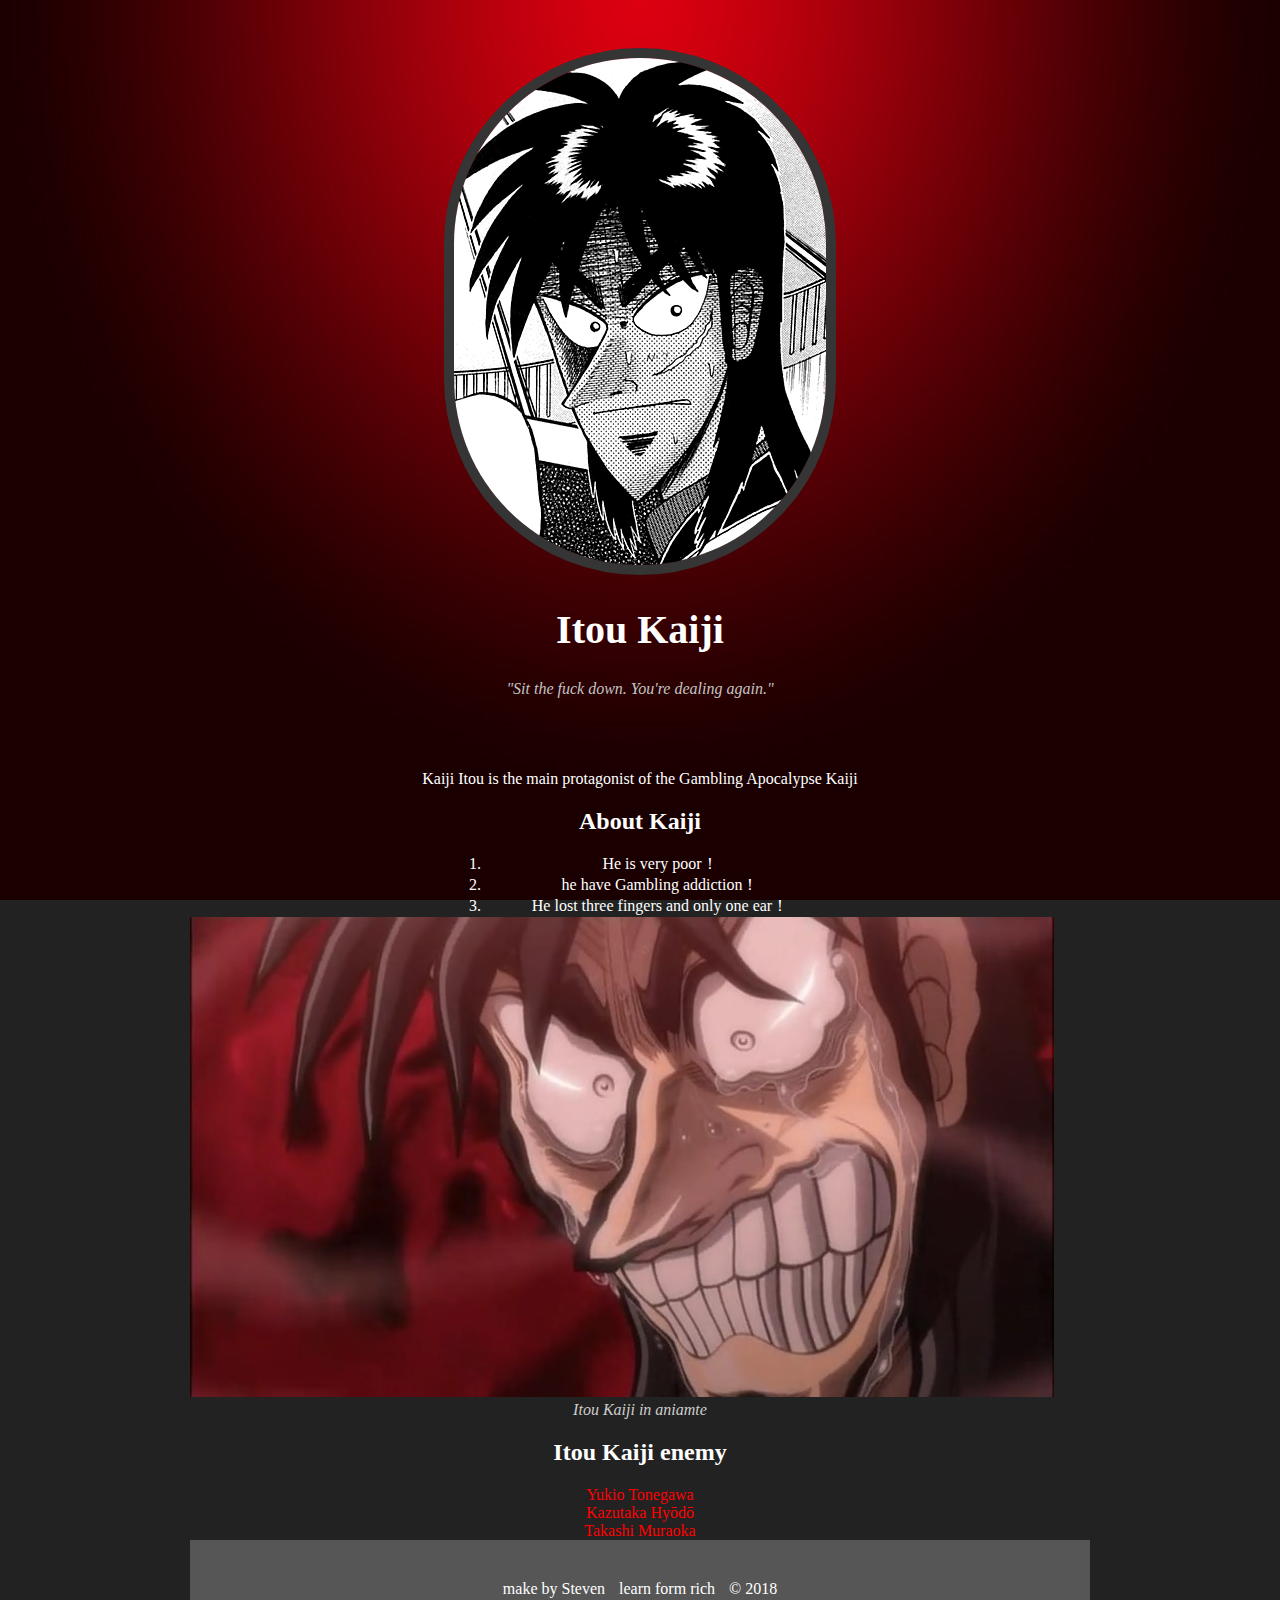
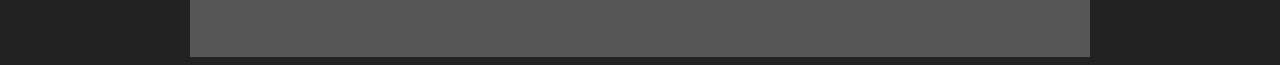
<file: index.html>
<!DOCTYPE html>
<html>
<head>
	<title>Itou  Kaiji</title>
	<link rel="stylesheet" type="text/css" href="css/gramble.css">
</head>
<body>
<div class="picture 1">	
<header>
	<img src="img/title.jpg">
		<h1>Itou  Kaiji</h1>
    <p>"Sit the fuck down. You're dealing again."</p>
</header>
<div class="introdoce">
	
     <p>Kaiji Itou is the main protagonist of the Gambling Apocalypse Kaiji</p>
     <h2>About Kaiji</h2>
    <ol>
    	<li>He is very poor！</li>
    	<li>he have Gambling addiction！</li>
    	<li>He lost three fingers and only one ear！</li>
    </ol>
   <img class="big-img" src="img/big img.jpg">
   <p class="introdoce"> Itou  Kaiji in aniamte</p>
   <h2>Itou  Kaiji enemy</h2>
   <ul>
   	<li><a href="http://kaiji.wikia.com/wiki/Yukio_Tonegawa" target="_blank" title="visit Yukio_Tonegawa's website"> Yukio Tonegawa</a></li>
   	<li><a href="http://kaiji.wikia.com/wiki/Kazutaka_Hyodo" target="_blank" title="visit Kazutaka_Hyodo's website"> Kazutaka Hyōdō</a></li>
   	<li><a href="http://kaiji.wikia.com/wiki/Takashi_Muraoka" target="_blank" title="visit Takashi_Muraoka's website"> Takashi Muraoka</a></li>
   </ul>
<footer>
	<ul>
		<li>make by Steven</li>
		<li>learn form rich</li>
		<li>&copy; 2018</li>
	</ul>
	<h3>
	 </h3>
</footer>
</body>
</html>
</file>
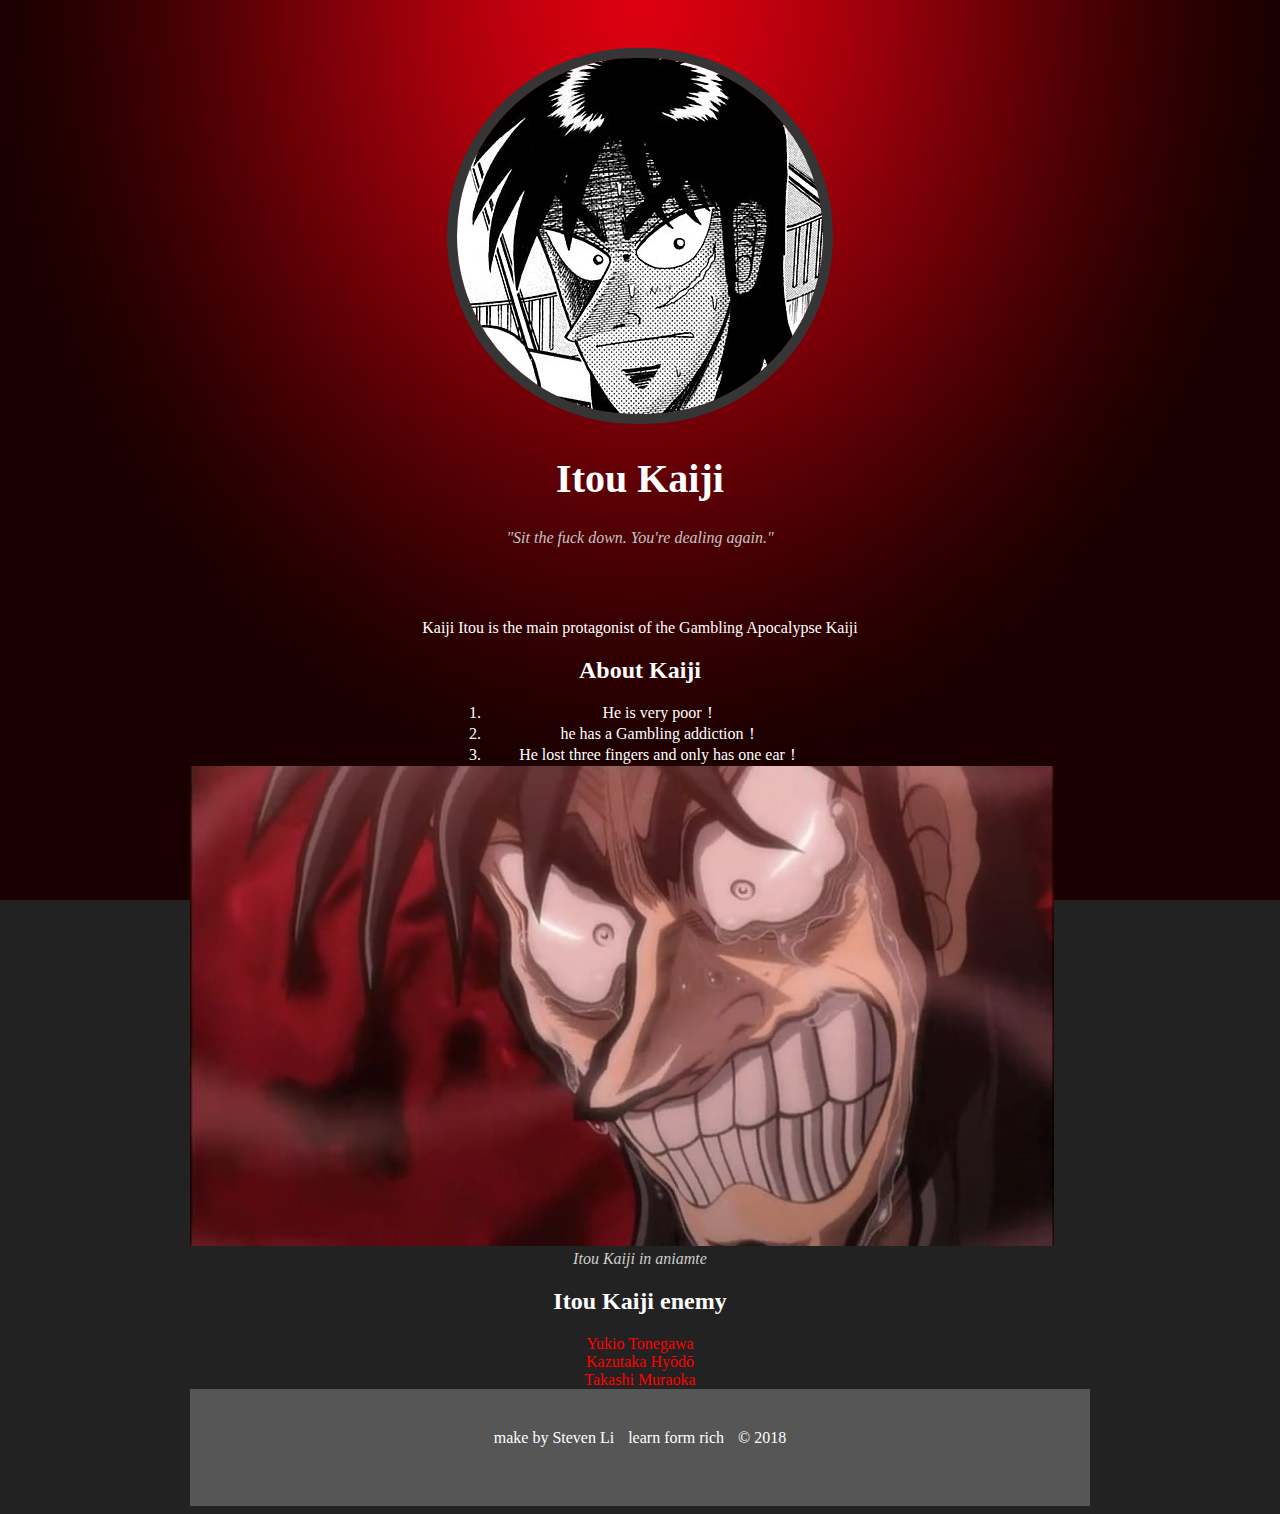
<file: 新建文件夹/index.html>
<!DOCTYPE html>
<html>
<head>
	<title>Itou  Kaiji</title>
	<link rel="stylesheet" type="text/css"href="css/gramble.css">
</head>
<body>
<div class="picture 1">	
<header>
	<img src="img/title.jpg">
		<h1>Itou  Kaiji</h1>
    <p>"Sit the fuck down. You're dealing again."</p>
</header>
<div class="introdoce">
	
     <p>Kaiji Itou is the main protagonist of the Gambling Apocalypse Kaiji</p>
     <h2>About Kaiji</h2>
    <ol>
    	<li>He is very poor！</li>
    	<li>he has a Gambling addiction！</li>
    	<li>He lost three fingers and only has one ear！</li>
    </ol>
   <img class="big-img" src="img/big img.jpg">
   <p class="introdoce"> Itou  Kaiji in aniamte</p>
   <h2>Itou  Kaiji enemy</h2>
   <ul>
   	<li><a href="http://kaiji.wikia.com/wiki/Yukio_Tonegawa" target="_blank" title="visit Yukio_Tonegawa's website"> Yukio Tonegawa</a></li>
   	<li><a href="http://kaiji.wikia.com/wiki/Kazutaka_Hyodo" target="_blank" title="visit Kazutaka_Hyodo's website"> Kazutaka Hyōdō</a></li>
   	<li><a href="http://kaiji.wikia.com/wiki/Takashi_Muraoka" target="_blank" title="visit Takashi_Muraoka's website"> Takashi Muraoka</a></li>
   </ul>
<footer>
	<ul>
		<li>make by Steven Li</li>
		<li>learn form rich</li>
		<li>&copy; 2018</li>
	</ul>
	<h3>
	 </h3>
</footer>
</body>
</html>
</file>
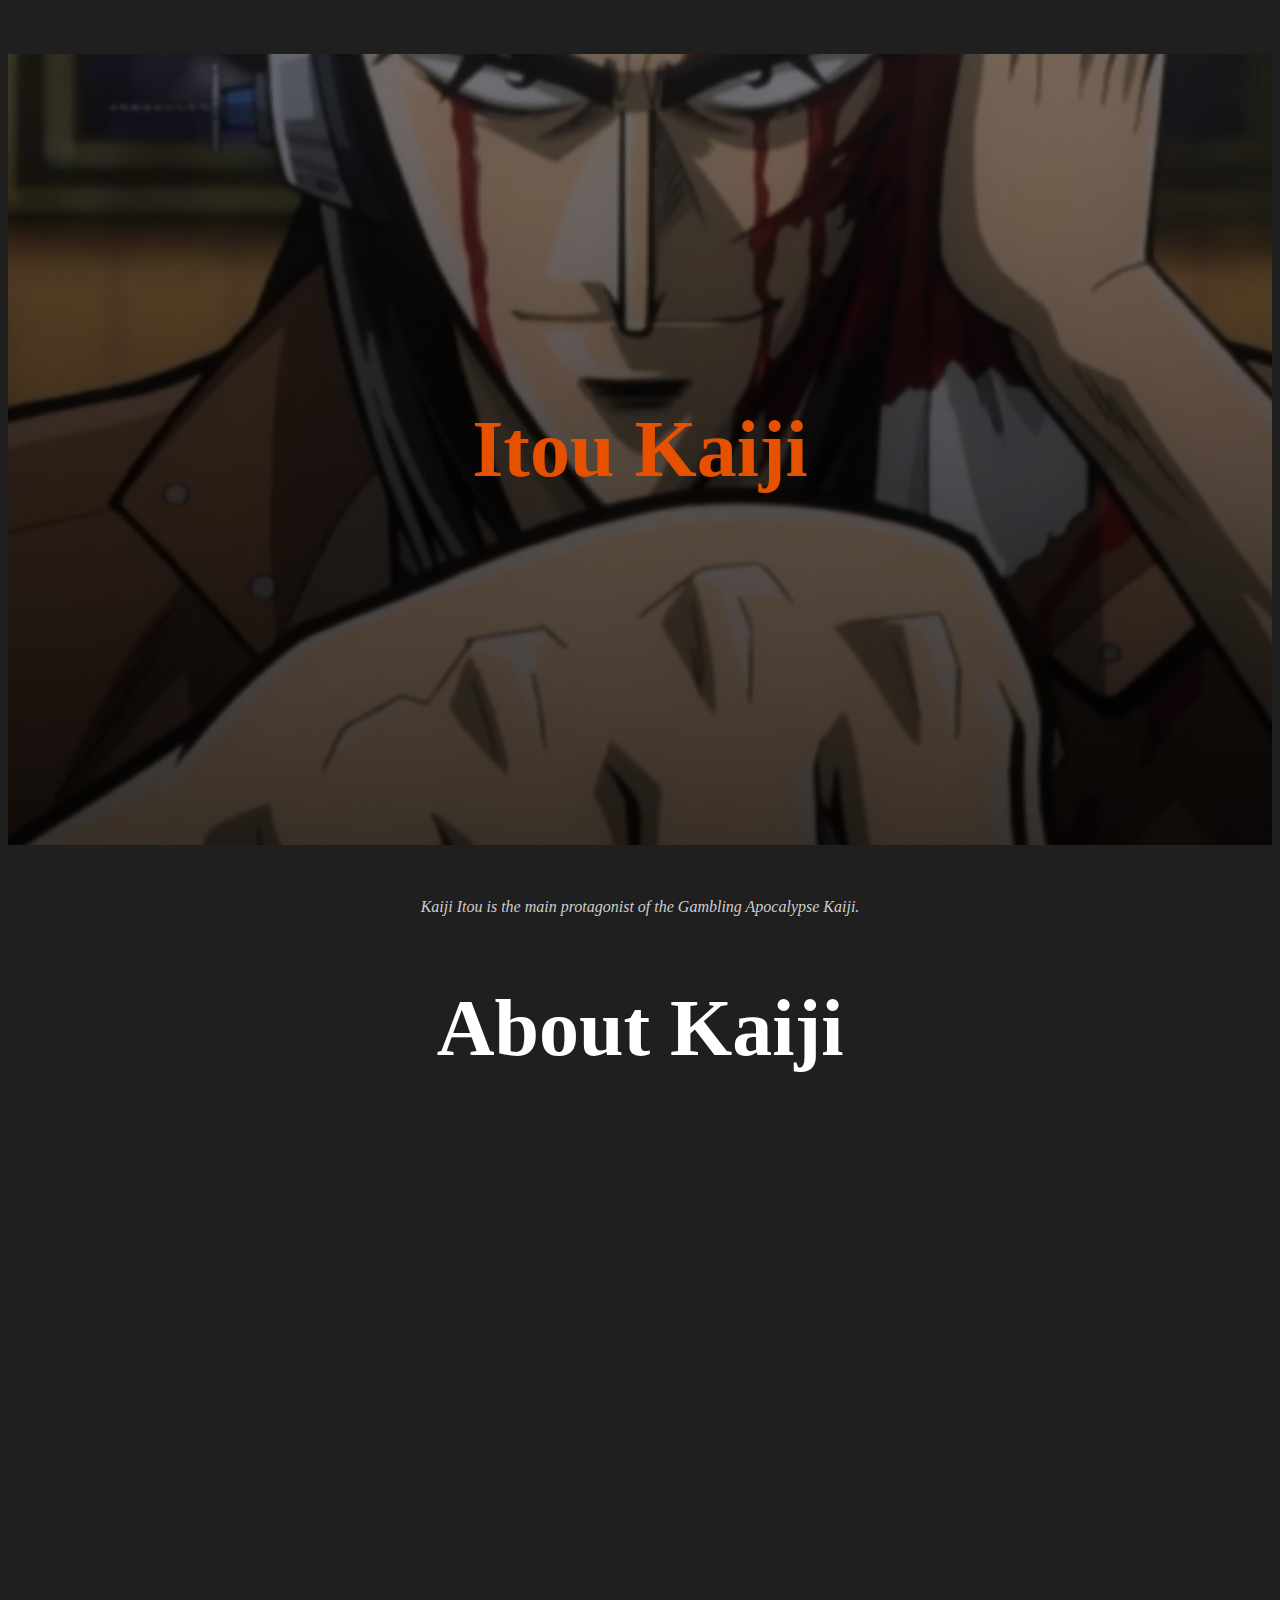
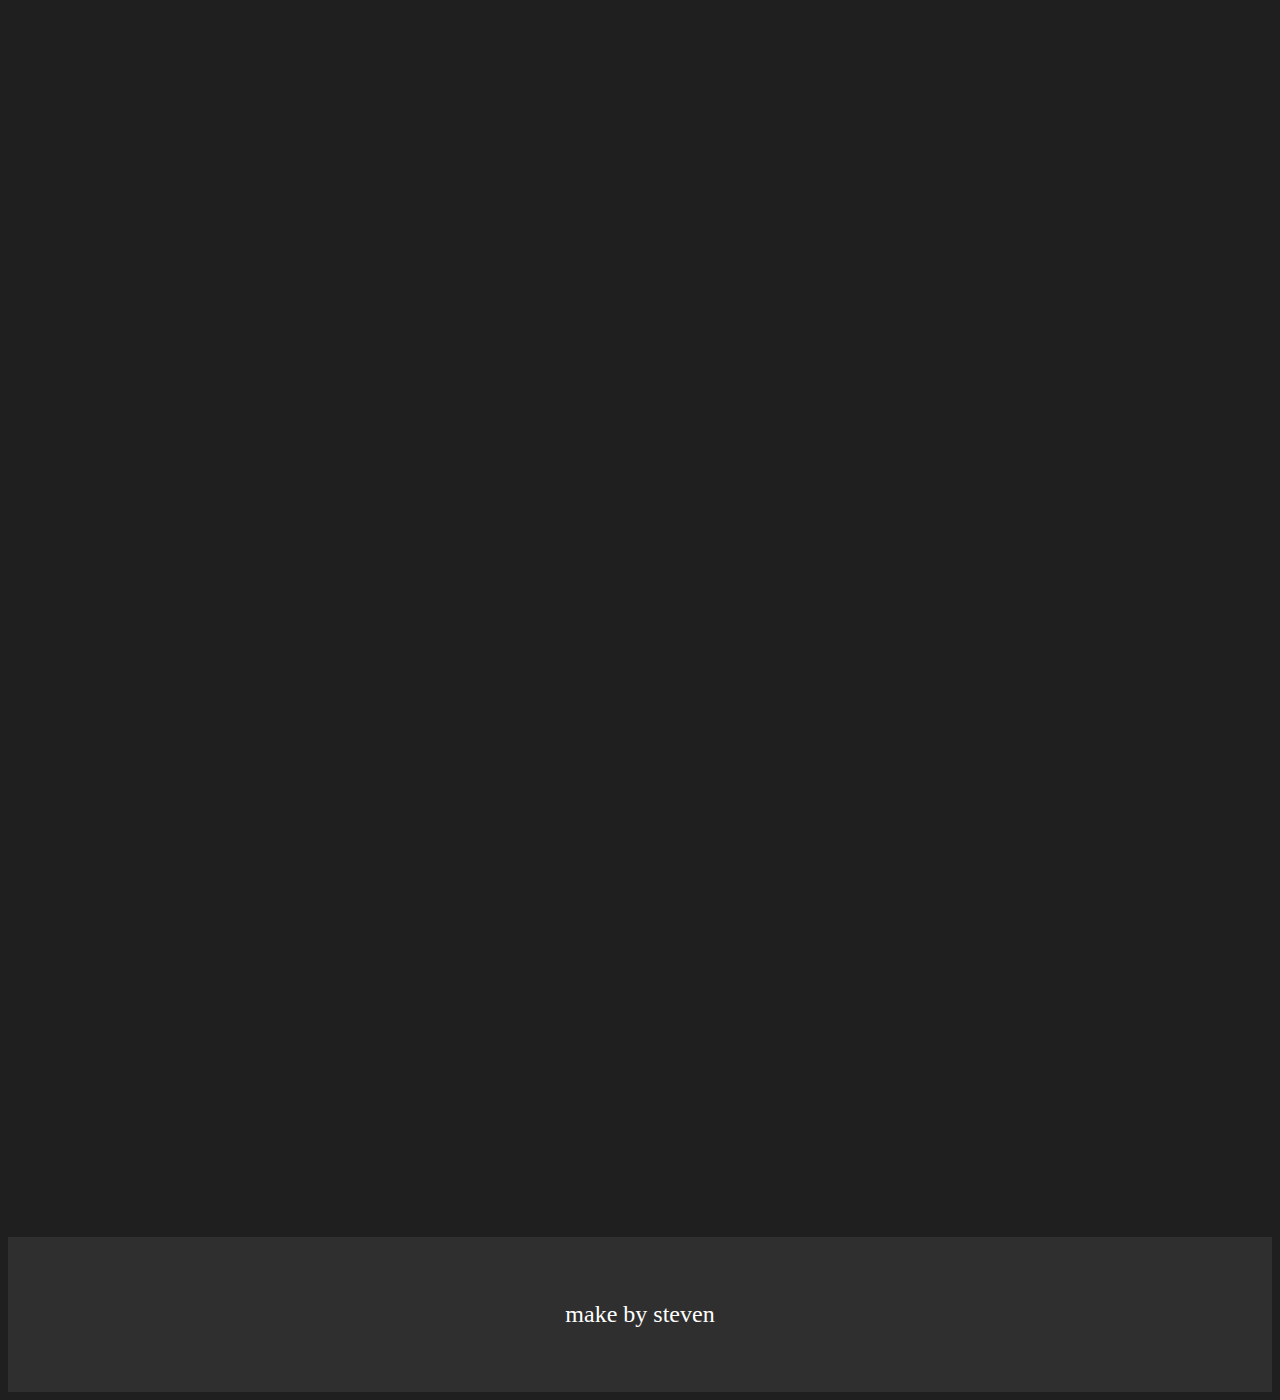
<file: _index.html>
<!doctype html>
<html lang="en">
  <head>
    <title>Itou  Kaiji</title>
    <link rel="stylesheet" type="text/css" href="css/animate.min.css">
    <link href="css/demo.css" rel="stylesheet">
      <style>
    .wow:first-child {
      visibility: hidden;
    }
  </style>
  </head>

  <body>
  
  <header id="first" class="paralasic" data-paralasic="0.5">
    <h1>Itou  Kaiji</h1>
  </header>
  <p class="introdoce">
  	Kaiji Itou is the main protagonist of the Gambling Apocalypse Kaiji.
  </p>




  <h2 id="title">About Kaiji</h2>
<div  id="text1">
    	<p class="wow animated bounceInUp">He is very poor！</p>
    	<p class="wow animated bounceInUp">he has a Gambling addiction！</p>
    	<p class="wow animated bounceInUp">He lost three fingers and only has one ear！</p>
</div>
	<script src="js/jquery-latest.min.js"></script>
	<script async type="text/javascript" src="js/paraLasic.1.1.js"></script>
    <script src="js/wow.js"></script>
    




    <div class="wow animated bounceInUp" >
    	<img class="big-img " src="img/timg.jpg">
    	<p class="introdoce"> Itou  Kaiji in aniamte</p>
    </div>
    
 


    <div id="menu" class="wow aniamte bounceInUp">
    	<h3>Itou  Kaiji enemy</h3>
    	<ul>
   	<li><a href="http://kaiji.wikia.com/wiki/Yukio_Tonegawa" target="_blank" title="visit Yukio_Tonegawa's website">Yukio Tonegawa</a></li>
   	<li><a href="http://kaiji.wikia.com/wiki/Kazutaka_Hyodo" target="_blank" title="visit Kazutaka_Hyodo's website">Kazutaka Hyōdō</a></li>
   	<li><a href="http://kaiji.wikia.com/wiki/Takashi_Muraoka" target="_blank" title="visit Takashi_Muraoka's website">Takashi Muraoka</a></li>
   </ul>
    </div>




    <footer >
    	<p class="text3">make by steven</p>
    </footer>

    





      <script>
    wow = new WOW(
      {
        animateClass: 'animated',
        offset:       100,
        callback:     function(box) {
          console.log("WOW: animating <" + box.tagName.toLowerCase() + ">")
        }
      }
    );
    wow.init();
    document.getElementById('moar').onclick = function() {
      var section = document.createElement('section');
      section.className = 'section--purple wow fadeInDown';
      this.parentNode.insertBefore(section, this);
    };
  </script>
  </body>
</html>
</file>
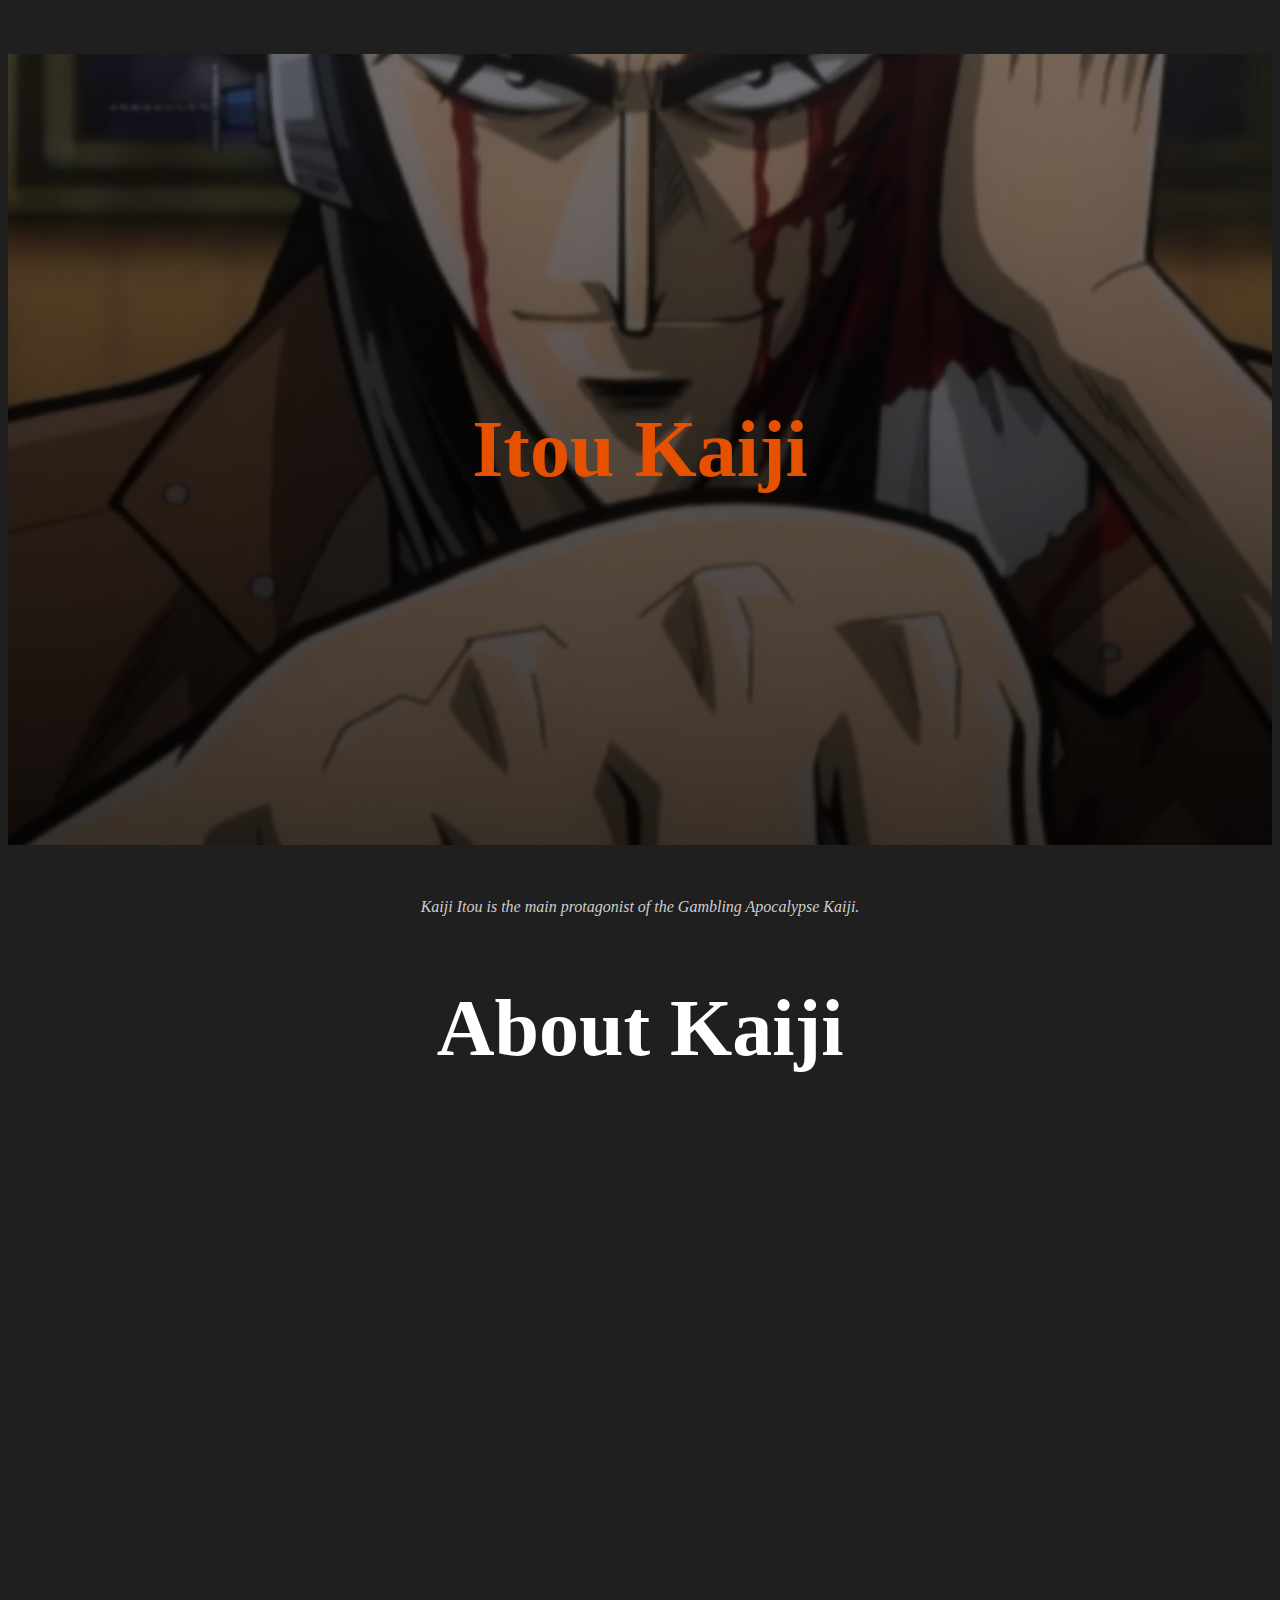
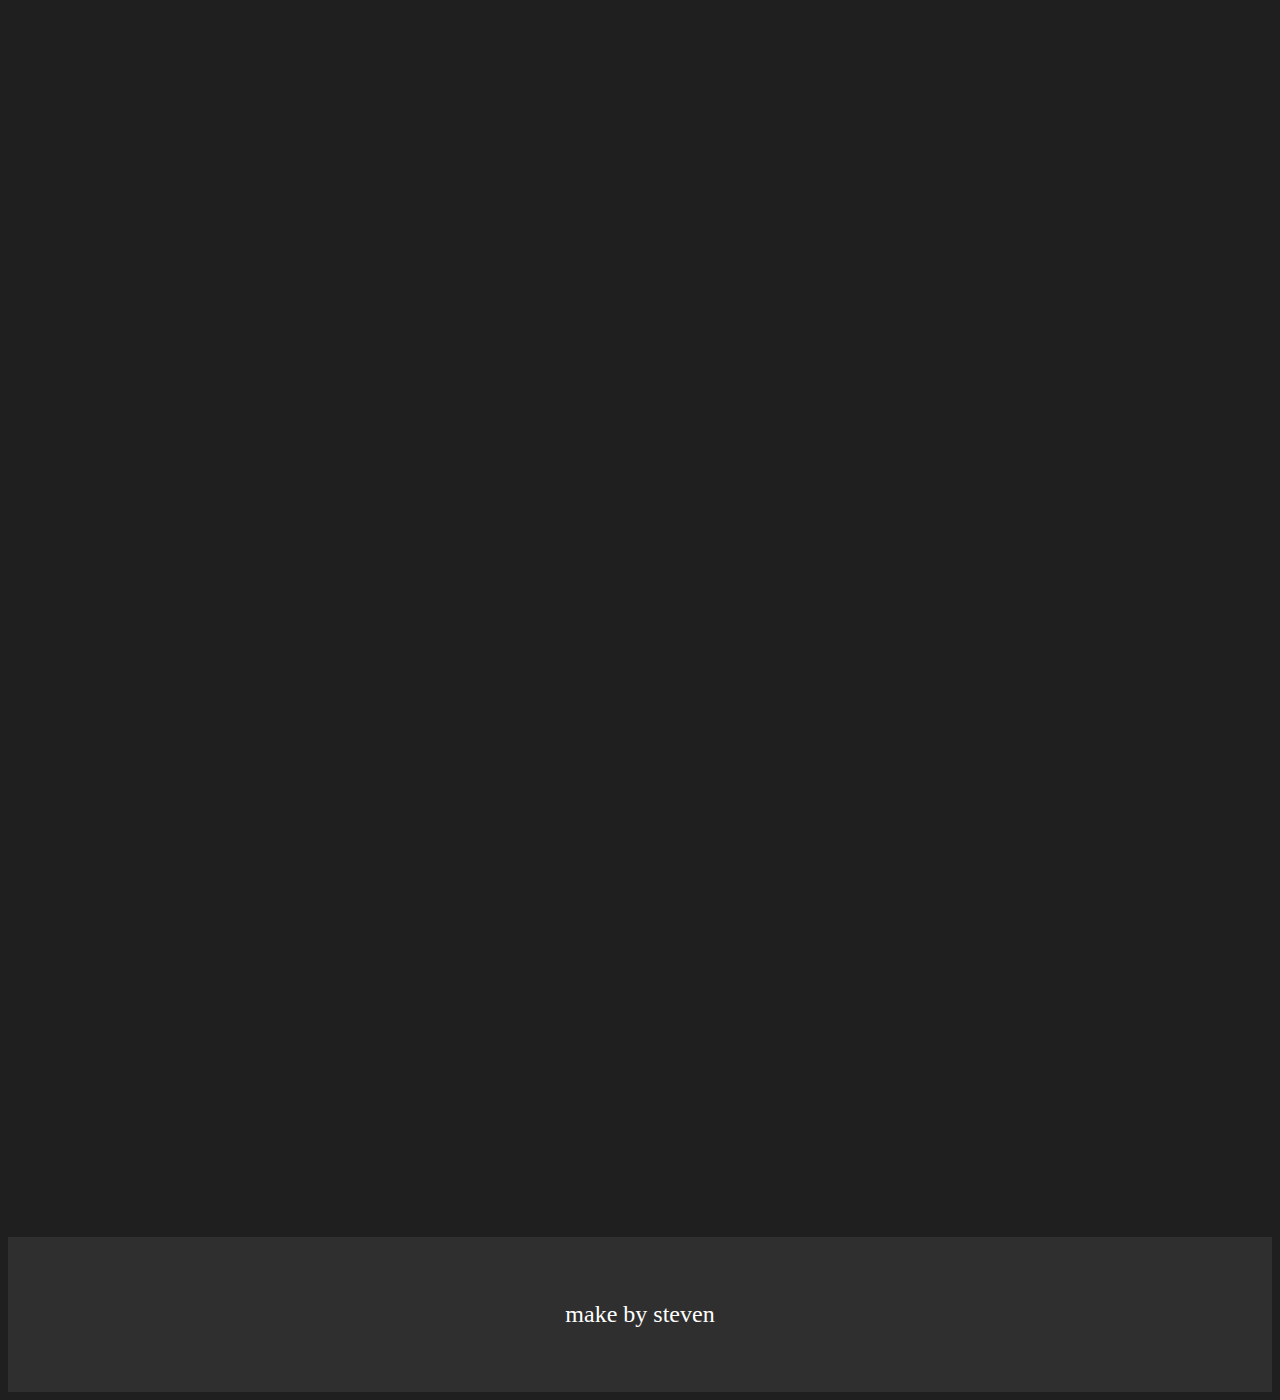
<file: aniamte.html>
<!doctype html>
<html lang="en">
  <head>
    <title>Itou  Kaiji</title>
    <link rel="stylesheet" type="text/css" href="css/animate.min.css">
    <link href="css/demo.css" rel="stylesheet">
      <style>
    .wow:first-child {
      visibility: hidden;
    }
  </style>
  </head>

  <body>
  
  <header id="first" class="paralasic" data-paralasic="0.5">
    <h1>Itou  Kaiji</h1>
  </header>
  <p class="introdoce">
  	Kaiji Itou is the main protagonist of the Gambling Apocalypse Kaiji.
  </p>




  <h2 id="title">About Kaiji</h2>
<div  id="text1">
    	<p class="wow animated bounceInUp">He is very poor！</p>
    	<p class="wow animated bounceInUp">he has a Gambling addiction！</p>
    	<p class="wow animated bounceInUp">He lost three fingers and only has one ear！</p>
</div>
	<script src="js/jquery-latest.min.js"></script>
	<script async type="text/javascript" src="js/paraLasic.1.1.js"></script>
    <script src="js/wow.js"></script>
    




    <div class="wow animated bounceInUp" >
    	<img class="big-img " src="img/timg.jpg">
    	<p class="introdoce"> Itou  Kaiji in aniamte</p>
    </div>
    
 


    <div id="menu" class="wow aniamte bounceInUp">
    	<h3>Itou  Kaiji enemy</h3>
    	<ul>
   	<li><a href="http://kaiji.wikia.com/wiki/Yukio_Tonegawa" target="_blank" title="visit Yukio_Tonegawa's website">Yukio Tonegawa</a></li>
   	<li><a href="http://kaiji.wikia.com/wiki/Kazutaka_Hyodo" target="_blank" title="visit Kazutaka_Hyodo's website">Kazutaka Hyōdō</a></li>
   	<li><a href="http://kaiji.wikia.com/wiki/Takashi_Muraoka" target="_blank" title="visit Takashi_Muraoka's website">Takashi Muraoka</a></li>
   </ul>
    </div>




    <footer >
    	<p class="text3">make by steven</p>
    </footer>

    





      <script>
    wow = new WOW(
      {
        animateClass: 'animated',
        offset:       100,
        callback:     function(box) {
          console.log("WOW: animating <" + box.tagName.toLowerCase() + ">")
        }
      }
    );
    wow.init();
    document.getElementById('moar').onclick = function() {
      var section = document.createElement('section');
      section.className = 'section--purple wow fadeInDown';
      this.parentNode.insertBefore(section, this);
    };
  </script>
  </body>
</html>
</file>
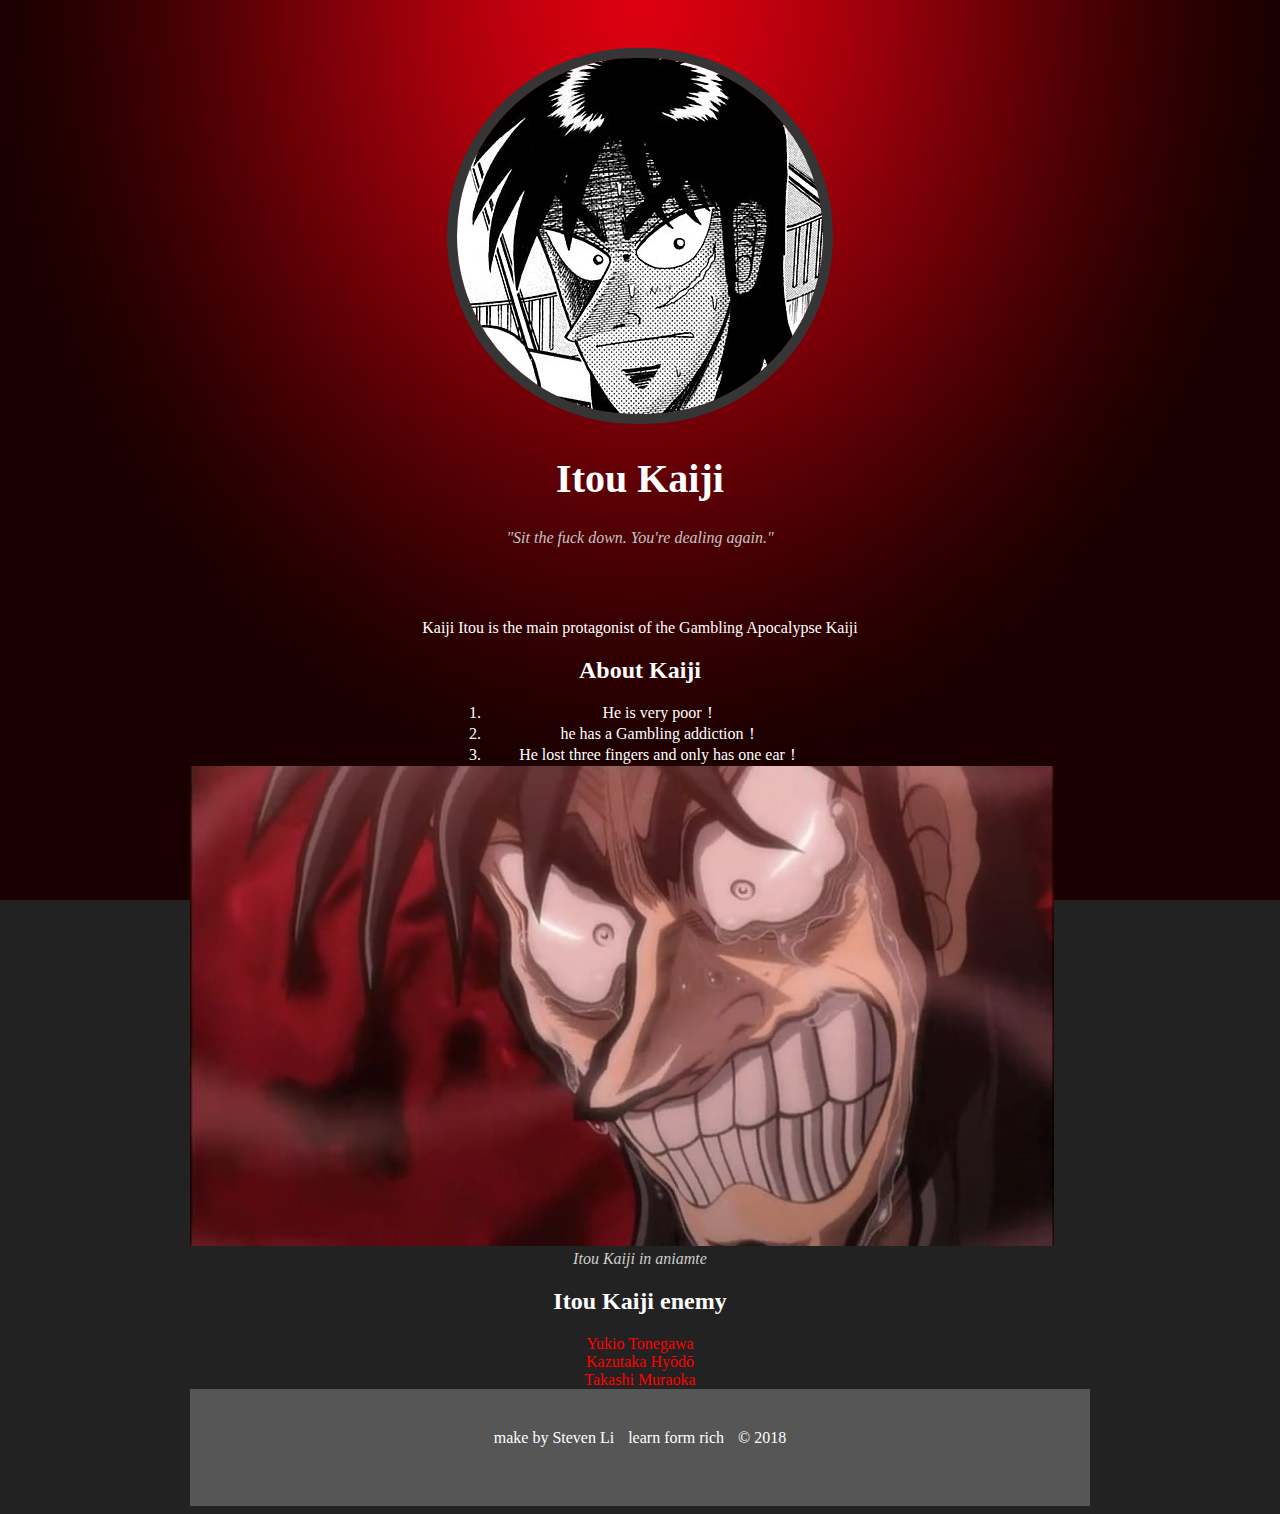
<file: 新建文件夹/_index.html>
<!DOCTYPE html>
<html>
<head>
	<title>Itou  Kaiji</title>
	<link rel="stylesheet" type="text/css" href="css/gramble.css">
</head>
<body>
<div class="picture 1">	
<header>
	<img src="img/title.jpg">
		<h1>Itou  Kaiji</h1>
    <p>"Sit the fuck down. You're dealing again."</p>
</header>
<div class="introdoce">
	
     <p>Kaiji Itou is the main protagonist of the Gambling Apocalypse Kaiji</p>
     <h2>About Kaiji</h2>
    <ol>
    	<li>He is very poor！</li>
    	<li>he has a Gambling addiction！</li>
    	<li>He lost three fingers and only has one ear！</li>
    </ol>
   <img class="big-img" src="img/big img.jpg">
   <p class="introdoce"> Itou  Kaiji in aniamte</p>
   <h2>Itou  Kaiji enemy</h2>
   <ul>
   	<li><a href="http://kaiji.wikia.com/wiki/Yukio_Tonegawa" target="_blank" title="visit Yukio_Tonegawa's website"> Yukio Tonegawa</a></li>
   	<li><a href="http://kaiji.wikia.com/wiki/Kazutaka_Hyodo" target="_blank" title="visit Kazutaka_Hyodo's website"> Kazutaka Hyōdō</a></li>
   	<li><a href="http://kaiji.wikia.com/wiki/Takashi_Muraoka" target="_blank" title="visit Takashi_Muraoka's website"> Takashi Muraoka</a></li>
   </ul>
<footer>
	<ul>
		<li>make by Steven Li</li>
		<li>learn form rich</li>
		<li>&copy; 2018</li>
	</ul>
	<h3>
	 </h3>
</footer>
</body>
</html>
</file>
<file: css/gramble.css>
header{
padding:40px;
text-align: center;}
h1{font-size:40px;
color: white;}
header p{color:#c4c4c4;
font-style: italic
}
header img{
	border-radius: 400px;
border: 10px solid #353535;

}
.introdoce{
	max-width: 900px;
	margin: 0 auto;

}
img.big-img{
	max-width: 100%;
}
p.introdoce{
	font-size: 16px;
	color: #cecece;
	text-align: center;
	font-style: italic
}
ul{list-style: none;
padding: 0;
margin: 0;
text-align: center;
}
a{color: red;
text-decoration: none;
}
footer{
	margin-top: 20;
	padding: 40px 20px;
	background-color: #565656
}
footer ul{
	color: white;
	text-align: center;
}
footer ul li{
	display: inline;
	margin: 0 5px;
}
body{
	background-color: #222222;
	background-image: url(../img/background.jpg);
	background-repeat: no-repeat;
	background-size: 100% 100%;
	background-attachment: fixed;
}
p{color: white;
	text-align: center;
}
ol{color: white;
	text-align: center;
border:1px;
width:350px;
margin:0px auto;}
h2{color: white;
	text-align: center;
}
</file>
<file: 新建文件夹/css/gramble.css>
header{
padding:40px;
text-align: center;}
h1{font-size:40px;
color: white;}
header p{color:#c4c4c4;
font-style: italic
}
header img{
	border-radius: 400px;
border: 10px solid #353535;

}
.introdoce{
	max-width: 900px;
	margin: 0 auto;

}
img.big-img{
	max-width: 100%;
}
p.introdoce{
	font-size: 16px;
	color: #cecece;
	text-align: center;
	font-style: italic
}
ul{list-style: none;
padding: 0;
margin: 0;
text-align: center;
}
a{color: red;
text-decoration: none;
}
footer{
	margin-top: 20;
	padding: 40px 20px;
	background-color: #565656
}
footer ul{
	color: white;
	text-align: center;
}
footer ul li{
	display: inline;
	margin: 0 5px;
}
body{
	background-color: #222222;
	background-image: url(../img/background.jpg);
	background-repeat: no-repeat;
	background-size: 100% 100%;
	background-attachment: fixed;
}
p{color: white;
	text-align: center;
}
ol{color: white;
	text-align: center;
border:1px;
width:350px;
margin:0px auto;}
h2{color: white;
	text-align: center;
}
</file>
<file: css/demo.css>
.paralasic {
	background:
	linear-gradient(rgba(0, 0, 0, 0.5), rgba(0, 0, 0, 0.75)),
	url(../img/photo.jpg);
	
	background-attachment: fixed;
	background-size: cover;
	background-size: 100vw;
	background-position: center top;
	background-repeat: no-repeat;
	background-color: #000000;
}

h1{padding: 350px 100px; 
	text-align: center;
	font-size: 80px;
	color: #e65100;
}
#text1{
	  font-size:     72px;
  line-height:   1.5;
  color: #FAFAD2;
  font-weight:   100;
  text-align: center;
}
img.big-img{
    max-width: 100%;    
    
    }


p.introdoce{
	font-size: 16px;
	color: #cecece;
	text-align: center;
	font-style: italic
}

#title{
	font-size: 80px;
	text-align: center;
	color: white;
}

body{
	background-color: #1f1f1f;
}
#menu{
			font-size: 18px;
			font-weight: bold;
			text-align: center;
			color: #fafad2
		}
		#menu li{
			text-decoration: none;
			list-style: none;
			display: inline;
			margin-left: 25px;			
            margin-right: 25px;

		}
		#menu li a{
			color:#fafad2;
			text-decoration: none;
			margin:0px;
			height:40px; 
			line-height:40px; 
			text-align:center;
		}

#menu h3{
	font-size: 50px;
	color: #fafad2
}
footer {
	background-color: #2f2f2f;
	margin-top: 20;
	padding: 40px 20px;
}
.text3{
	text-align: center;
	font-size: 24px;
	color:white;
}
</file>
